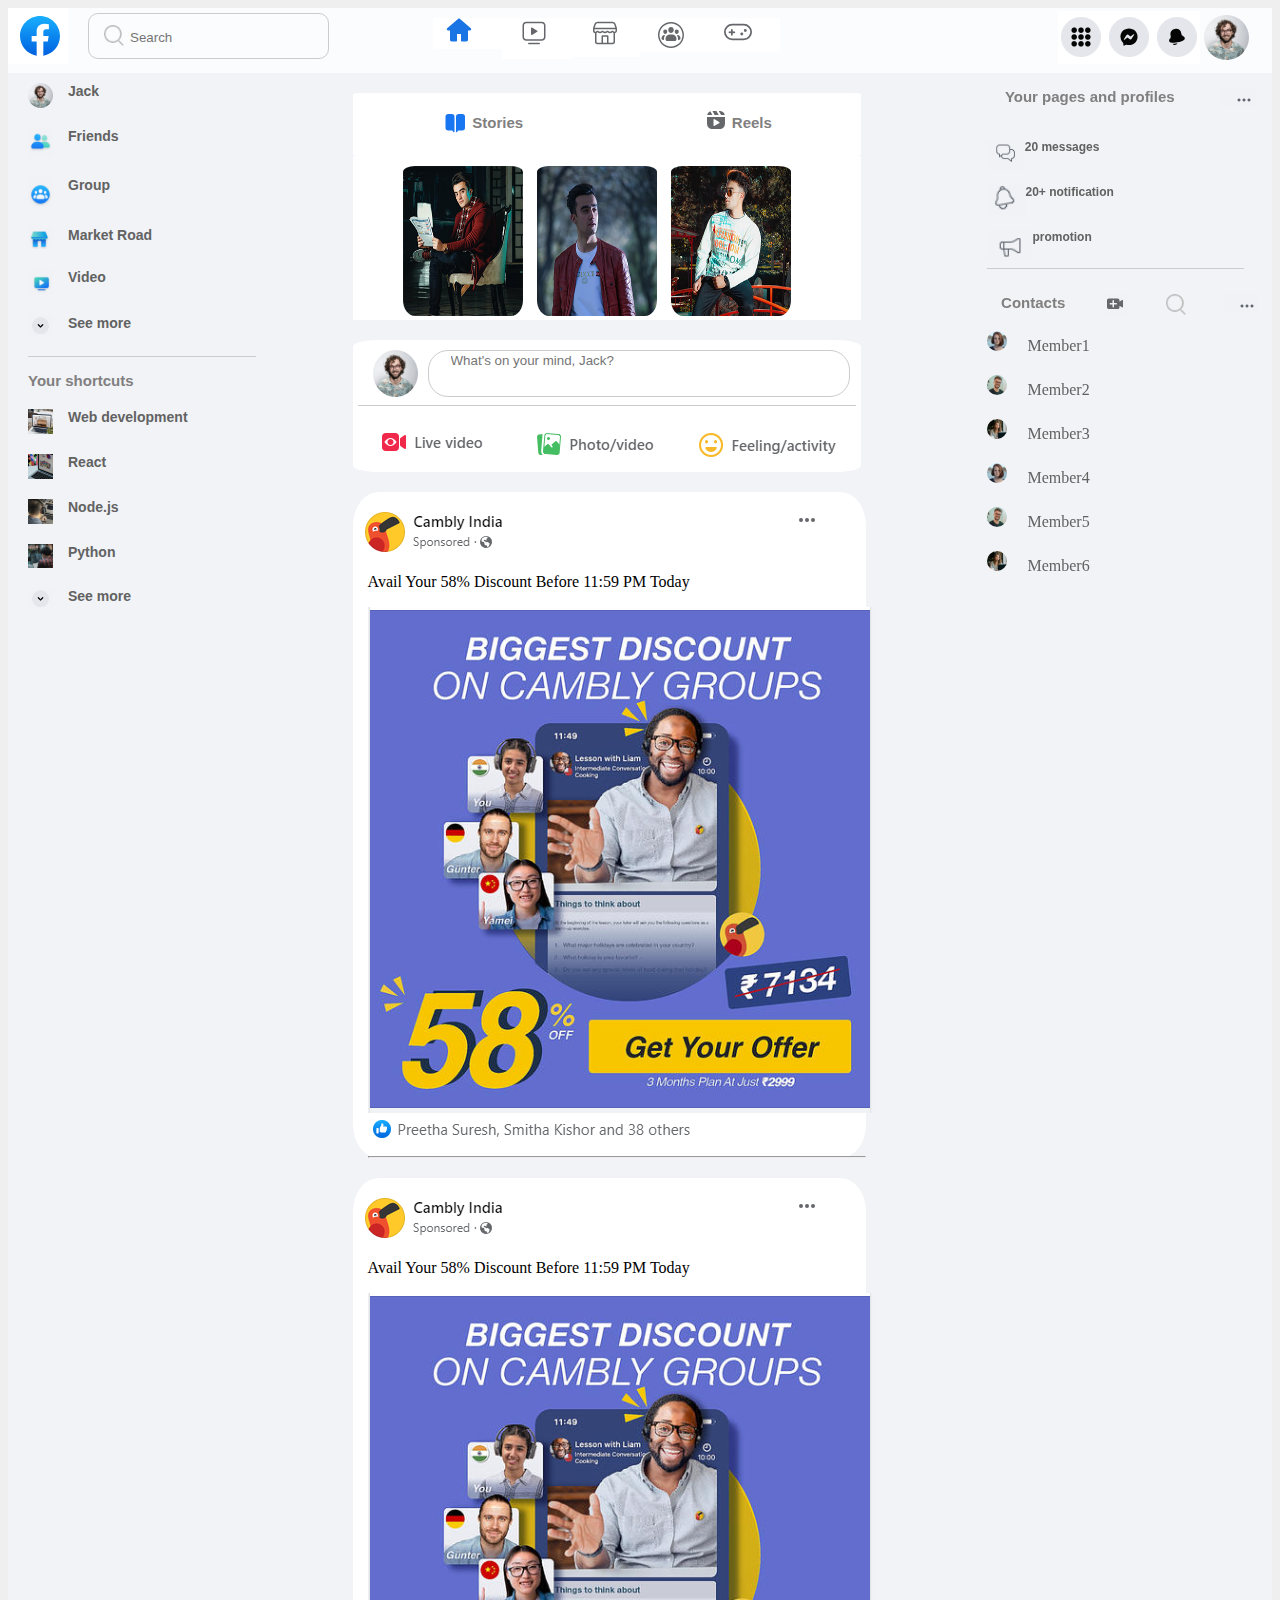
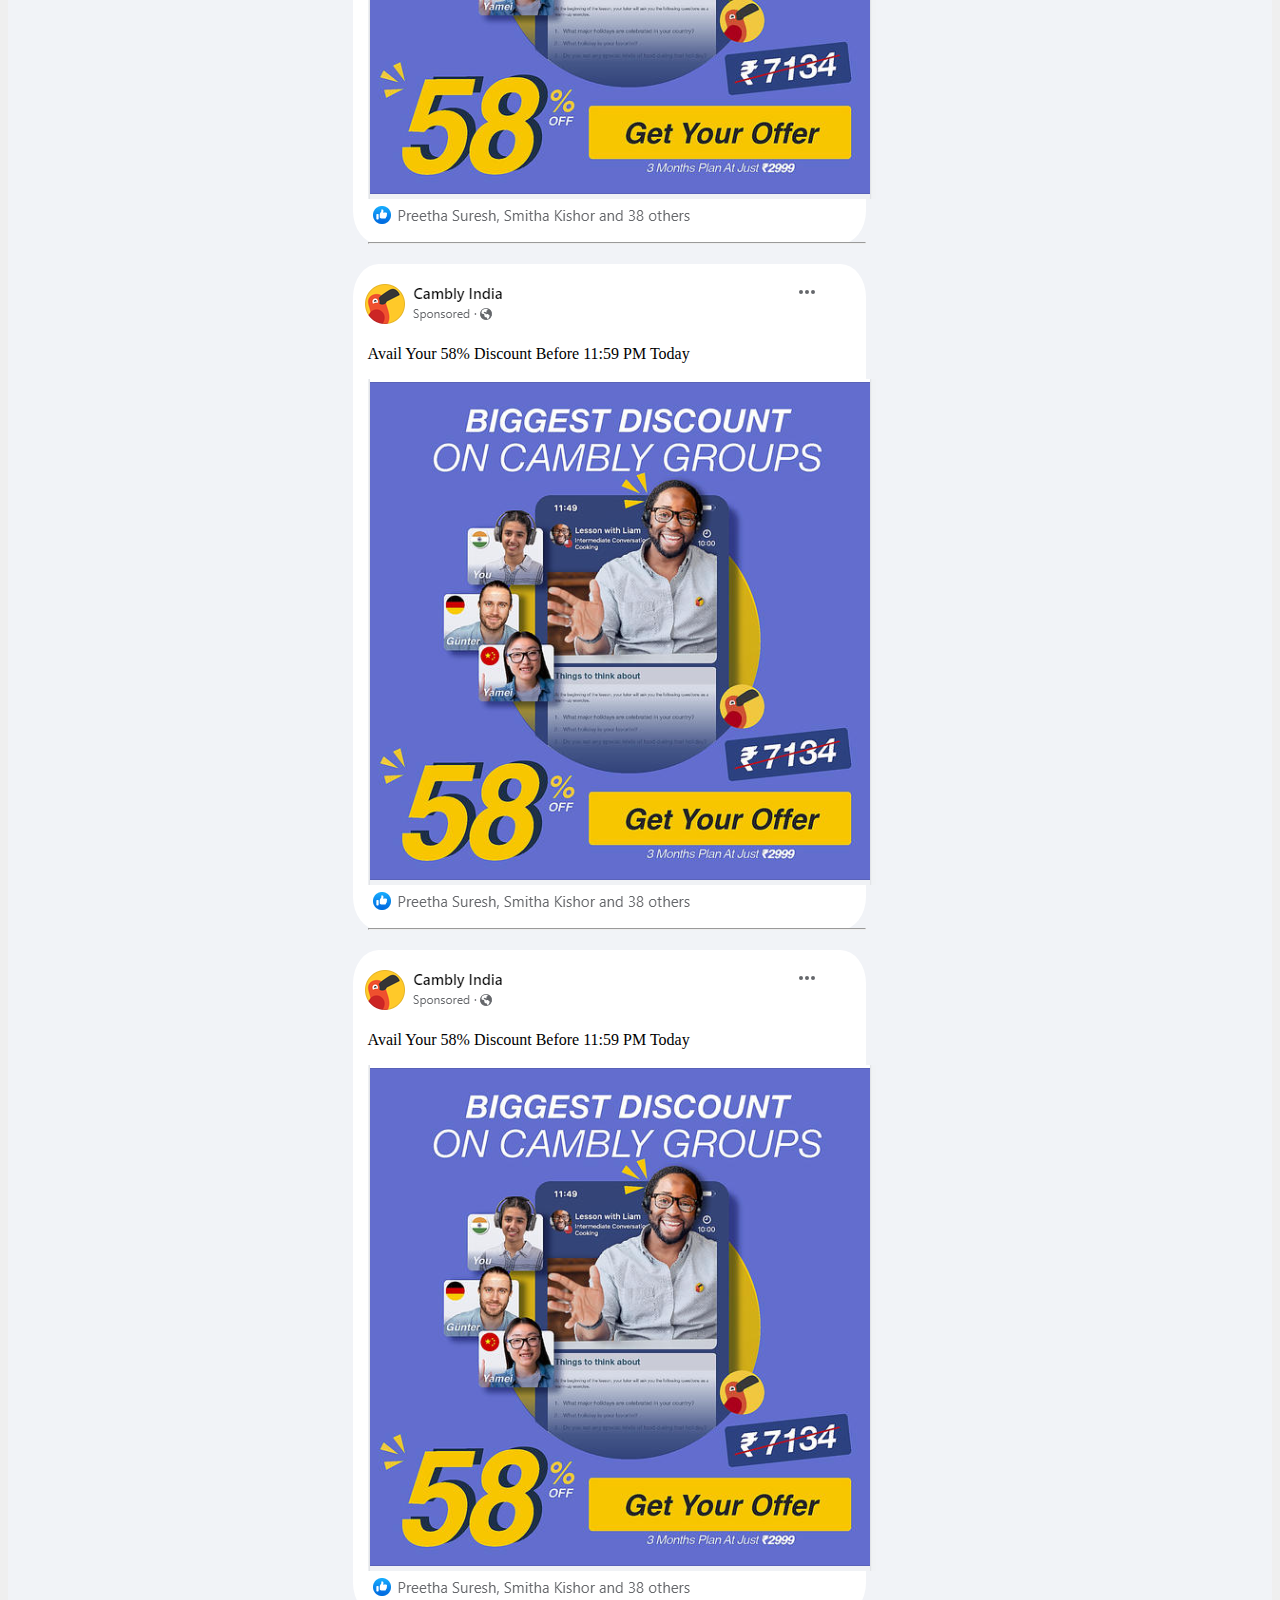
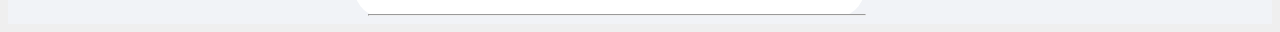
<file: index.html>
<!DOCTYPE html>
<html>
<head>
    <meta charset="UTF-8">
    <meta http-equiv="X-UA-compactable" content="IE=edge">

    <meta name="viewport" content="width=device-width, initial-scale=1.0">
<!-----By using this meta tag, you are making your web page responsive and mobile-friendly. 
    It allows the content to adapt and be legible on various devices, regardless of their screen size and resolution. 
    Without setting the viewport, the page might not display correctly on smaller screens, and users might have to zoom 
    in or scroll horizontally to read the content, which can result in a poor user experience.-->
    <title>Facebook</title>
    <link rel="stylesheet" href="style.css">
    
</head>

<body>
    <nav>
        <div class="nav-left">
            <img src="images/logo fb.png" class="logo">
            <div class="search-box">
            <table>
                <tr>
                    <td><img src="images/search.png"></td>
                    <td><input type="text" placeholder="Search"></td>
                </tr>
            </table>
            </div>
        </div>
        <div class="nav-middle">
             <span class="home-icons">
                <nav id="nav-3">
                    <a href="" class="link-home"><img src="images/1.png" alt=""></a>
                    <a href="" class="link-home"><img src="images/2.png" alt=""></a>
                    <a href="" class="link-home"><img src="images/3.png" alt=""></a>
                    <a href="" class="link-home"><img src="images/4.png" alt=""></a>
                    <a href="" class="link-home"><img src="images/5.png" alt=""></a>
                    </nav>
                
             </span>
        </div>   
        
        <div class="nav-right">
            <table class="table-row">
                <tr>
                    <td><img src="images/home fb right img.png"></td>
                    <td><img src="images/profile-pic.png" alt="" class="profile-pic"></td>
                
                </tr>
            </table>    
        </div>
    </nav>

    <!------------------------------------------main page code(left side)------------------------------------->
    <div class="container">

        <div class="left-sidebar">
            <div class="left-link">
                <a href=""><img src="images/profile-pic.png" class="profile-pic"><strong>Jack</strong></a>
                <a href=""><img src="images/friends.png"><strong>Friends</strong></a>
                <a href=""><img src="images/group.png"><strong>Group</strong></a>
                <a href=""><img src="images/marketplace.png"><strong>Market Road</strong></a>
                <a href=""><img src="images/video.png"><strong>Video</strong></a>
                <a href=""><img src="images/see-more.png"><strong>See more</strong></a>
            </div>
            <hr>
            <h3>Your shortcuts</h3>
            <div class="left-link">
                <a href=""><img src="images/shortcut-1.png">Web development</a>
                <a href=""><img src="images/shortcut-2.png">React</a>
                <a href=""><img src="images/shortcut-3.png">Node.js</a>
                <a href=""><img src="images/shortcut-4.png">Python</a>
                <a href=""><img src="images/see-more.png">See more</a>
            </div>

        </div>
    
            <!------------------------------------------main content code------------------------------------->       
        <div class="main-content">
                <div class="stories-reels">
                        <h3><img src="images/stories.png">Stories</h3>
                        <h3><img src="images/reels.png">Reels</h3>
                </div>
                
                <div class="div-photos">
                        <span class="photos">
                            <a><img id="first-photo" src="images/photo1.png"></a>
                            <a><img src="images/photo2.png"></a>
                            <a><img src="images/photo3.png"></a>
                        </span>
                </div>
                <div class="background-white">
                        <div class="post-videos">
                                <img src="images/profile-pic.png" alt="" class="profile-pic1" > 
                            <span class="input-box">
                                <input type="text"  placeholder="What's on your mind, Jack?" >
                            </span>
                        </div>
                
                        <hr>
                    <div class="live-videoicons">
                        <img src="images/liveVideo.png">
                        <img src="images/photovideo.png">
                        <img src="images/feeling act.png">
                    </div>
                </div>
            

                <div class="shared-data">
                    <div class="share-head">
                        <img src="images/cambly.png">
                        <img src="images/share seemore.png" alt="">
                    </div>
                    <div class="share-body1">
                        <p>Avail Your 58% Discount Before 11:59 PM Today</p>
                        <img src="images/cambly1.png">
                        <img src="images/likes.png">
                        <hr>
                     </div>
                </div>

                <div class="shared-data">
                    <div class="share-head">
                        <img src="images/cambly.png">
                        <img src="images/share seemore.png" alt="">
                    </div>
                    <div class="share-body1">
                        <p>Avail Your 58% Discount Before 11:59 PM Today</p>
                        <img src="images/cambly1.png">
                        <img src="images/likes.png">
                        <hr>
                     </div>
                </div>
                <div class="shared-data">
                    <div class="share-head">
                        <img src="images/cambly.png">
                        <img src="images/share seemore.png" alt="">
                    </div>
                    <div class="share-body1">
                        <p>Avail Your 58% Discount Before 11:59 PM Today</p>
                        <img src="images/cambly1.png">
                        <img src="images/likes.png">
                        <hr>
                     </div>
                </div>
                <div class="shared-data">
                    <div class="share-head">
                        <img src="images/cambly.png">
                        <img src="images/share seemore.png" alt="">
                    </div>
                    <div class="share-body1">
                        <p>Avail Your 58% Discount Before 11:59 PM Today</p>
                        <img src="images/cambly1.png">
                        <img src="images/likes.png">
                        <hr>
                     </div>
                </div>
                        
                    <div class="demo">
                    </div>
    
                        
            </div>
   

            


    
        
        
            <!-------------------------------------------rightsidebar------------------------------------------>       
        
        <div class="right-sidebar">
            <div class="right-pageinfo">
               <sapn class="pageinfo">
                    <h3>Your pages and profiles</h3>
                    <a href=""><img src="images/see-more1.png" alt=""></a>
                </sapn>
                <div class="sub-right">
                <a href=""><img src="images/msg.png">20 messages</a>
                <a href=""><img src="images/notific.png">20+ notification</a>
                <a href=""><img src="images/promo.png">promotion</a>
                </div>
                <hr>
                <span class="pageinfo">
                    <h3>Contacts</h3>
                    <a href=""><img src="images/icons8-video-call-24.png" alt=""></a>
                    <a href=""><img src="images/search.png" alt="" width="20px"></a>
                    <a href=""><img src="images/see-more1.png" alt=""></a>
                </sapn>
            </div>
            <div class="online-member">
                    <a href=""><img src="images/member-1.png" alt="">Member1</a>
                    <a href=""><img src="images/member-2.png" alt="">Member2</a>
                    <a href=""><img src="images/member-3.png" alt="">Member3</a>
                    <a href=""><img src="images/member-1.png" alt="">Member4</a>
                    <a href=""><img src="images/member-2.png" alt="">Member5</a>
                    <a href=""><img src="images/member-3.png" alt="">Member6</a>

            </div>
        </div>

    </div>
  
   

</body> 
</html>
</file>
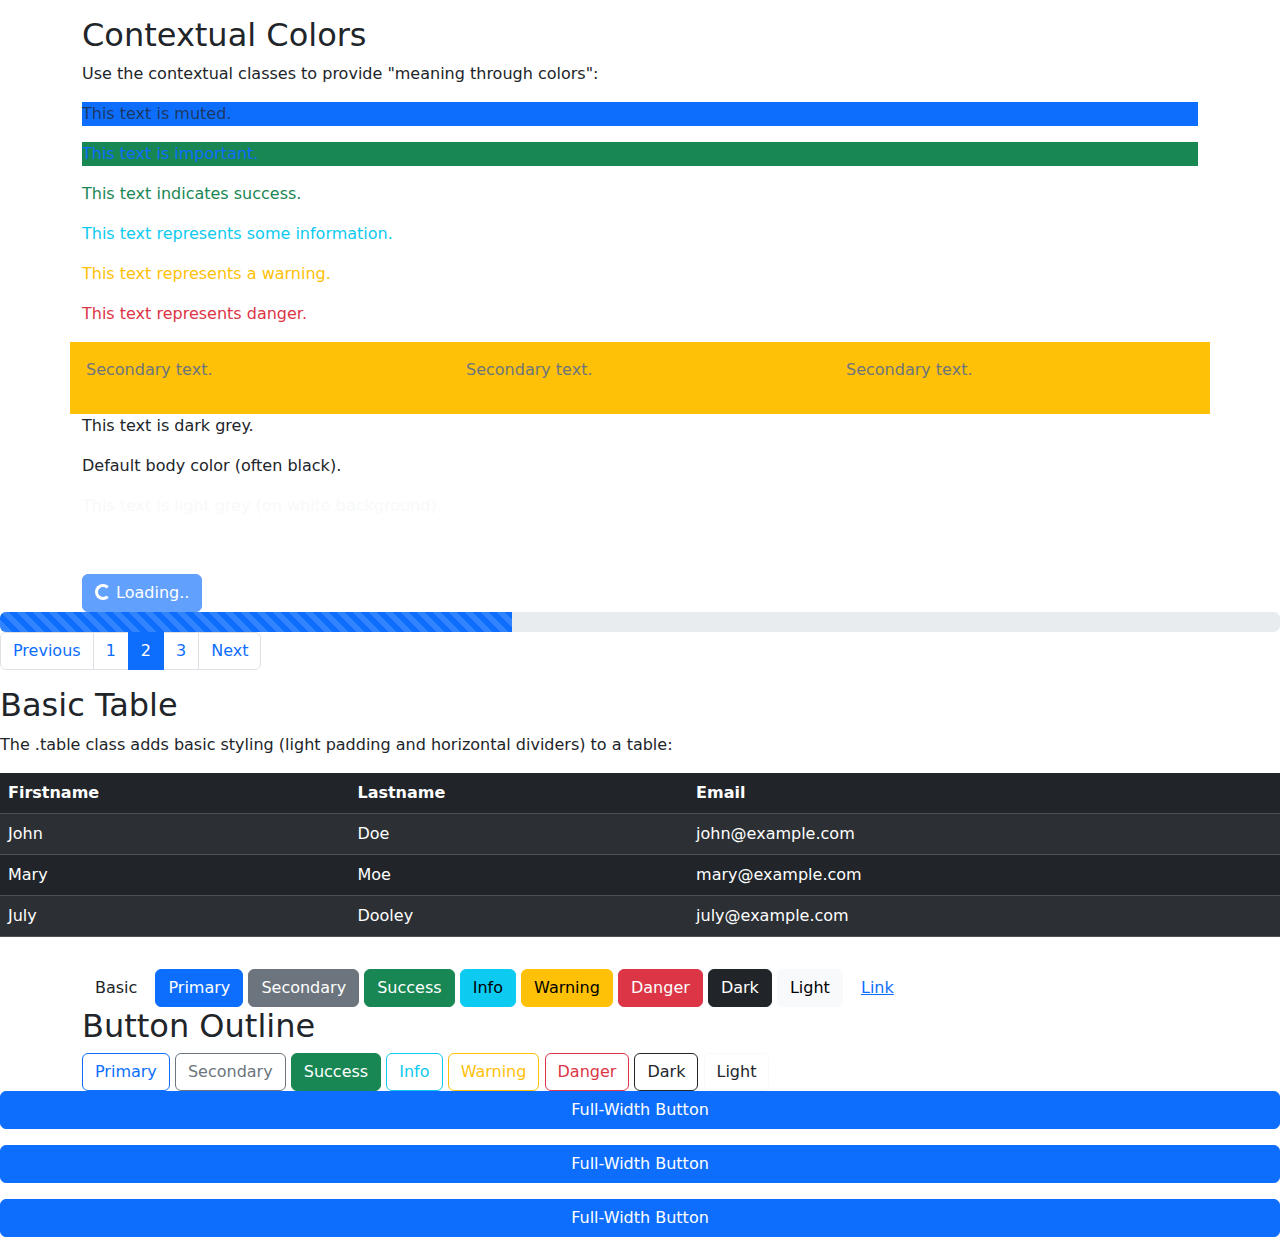
<file: Bootstrap/Demo.html>
<!DOCTYPE html>
<html lang="en">
<head>
  <title>Bootstrap Example</title>
  <meta charset="utf-8">
  <meta name="viewport" content="width=device-width, initial-scale=1">
  <link href="https://cdn.jsdelivr.net/npm/bootstrap@5.3.0/dist/css/bootstrap.min.css" rel="stylesheet">
  <script src="https://cdn.jsdelivr.net/npm/bootstrap@5.3.0/dist/js/bootstrap.bundle.min.js"></script>
</head>
<body>

<div class="container mt-3">
  <h2>Contextual Colors</h2>
  <p>Use the contextual classes to provide "meaning through colors":</p>
  <p class="text-muted text-bg-primary">This text is muted.</p>
  <p class="text-primary text-bg-success">This text is important.</p>
  <p class="text-success">This text indicates success.</p>
  <p class="text-info">This text represents some information.</p>
  <p class="text-warning">This text represents a warning.</p>
  <p class="text-danger" >This text represents danger.</p>
  <div class="row">
            <div class="bg-warning p-3 col p-3">
                <p class="text-secondary ">Secondary text.</p>
            </div>
            <div class="bg-warning p-3 col p-3">
                <p class="text-secondary ">Secondary text.</p>
            </div>
            <div class="bg-warning p-3 col p-3">
                <p class="text-secondary ">Secondary text.</p>
            </div>
  </div> 
  <p class="text-dark">This text is dark grey.</p>
  <p class="text-body">Default body color (often black).</p>
  <p class="text-light">This text is light grey (on white background).</p>
  <p class="text-white">This text is white (on white background).</p>
  <button class="btn btn-primary" disabled>
    <span class="spinner-border spinner-border-sm"></span>
    Loading..
  </button>
</div>

<div class="progress" style="height:20px">
    <div class="progress-bar progress-bar-striped" style="width:40%;"></div>
</div>

<ul class="pagination">
    <li class="page-item"><a class="page-link" href="#">Previous</a></li>
    <li class="page-item"><a class="page-link" href="#">1</a></li>
    <li class="page-item active"><a class="page-link" href="#">2</a></li>
    <li class="page-item"><a class="page-link" href="#">3</a></li>
    <li class="page-item"><a class="page-link" href="#">Next</a></li>
  </ul>

<h2>Basic Table</h2>
  <p>The .table class adds basic styling (light padding and horizontal dividers) to a table:</p>    
  <div class="table-responsive">

  <table class="table table-striped table-hover table-dark">
    <thead>
      <tr>
        <th>Firstname</th>
        <th>Lastname</th>
        <th>Email</th>
      </tr>
    </thead>
    <tbody>
      <tr>
        <td>John</td>
        <td>Doe</td>
        <td>john@example.com</td>
      </tr>
      <tr>
        <td>Mary</td>
        <td>Moe</td>
        <td>mary@example.com</td>
      </tr>
      <tr>
        <td>July</td>
        <td>Dooley</td>
        <td>july@example.com</td>
      </tr>
    </tbody>
  </table>
</div>
<div class="container mt-3 ">
    <button type="button" class="btn">Basic</button>
    <button type="button" class="btn btn-primary">Primary</button>
    <button type="button" class="btn btn-secondary">Secondary</button>
    <button type="button" class="btn btn-success">Success</button>
    <button type="button" class="btn btn-info">Info</button>
    <button type="button" class="btn btn-warning">Warning</button>
    <button type="button" class="btn btn-danger">Danger</button>
    <button type="button" class="btn btn-dark">Dark</button>
    <button type="button" class="btn btn-light">Light</button>
    <button type="button" class="btn btn-link">Link</button>
</div>

<div class="container">
    <h2>Button Outline</h2>
    <button type="button" class="btn btn-outline-primary">Primary</button>
    <button type="button" class="btn btn-outline-secondary">Secondary</button>
    <button type="button" class="btn btn-outline-success btn btn-primary active">Success</button>
    <button type="button" class="btn btn-outline-info">Info</button>
    <button type="button" class="btn btn-outline-warning">Warning</button>
    <button type="button" class="btn btn-outline-danger">Danger</button>
    <button type="button" class="btn btn-outline-dark">Dark</button>
    <button type="button" class="btn btn-outline-light text-dark">Light</button>
  </div>

  <div class="d-grid gap-3">
    <button type="button" class="btn btn-primary btn-block">Full-Width Button</button>
    <button type="button" class="btn btn-primary btn-block">Full-Width Button</button>
    <button type="button" class="btn btn-primary btn-block">Full-Width Button</button>
  </div>


  
</body>
</html>
</file>
<file: style.css>
body{
    background: #efefef;
    display: block;
    margin: 8px;
    width: fit-content;
    height: fit-content;
}

nav{
    display: flex;
    justify-content: space-between;
    background: #fafcfd;
    position: sticky;
    top: 0;
    z-index: 100;
    
}
nav .search-box{
    border: 1px solid #ccc;
    padding: 8px 12px;
    border-radius: 10px;
    width:215px;
    margin-left: 80px;
    margin-top: -55px;
    height: 28px;
    cursor: pointer;
}
.nav-left
{
    width:350px;
    margin-right: -200px;
}
.home-icons{
    display: flex;
    justify-content: space-between;
    padding-top: 10px;
    padding-bottom: 10px;
}
.link-home:hover {
    color:  #dbdcdf;
    background-color: #dbdcdf;
    padding: 1px 1px;
  }
.nav-left img
{
    cursor: pointer;
}
nav .search-box input
{
    width: 400px;
    border:0;
    outline: 0;
    background: transparent;
}
nav .search-box img
{
    width: 20px;
    cursor: pointer;
}
.nav-middle
{
    margin-left:0px;
}
.profile-pic{
    width:45px;
    border-radius: 50%;
    margin-right: 20px;
    margin-top:0;
    cursor: pointer;
}
.nav-right img
{
    cursor: pointer;
}
/*-------------------------------- main page code-------------------------------*/

.container
{
    display: flex;
    justify-content:space-between;
    margin-top: 0;
    background: #f1f3f7;
    width:auto;
    height: auto;
    position: relative;
}
.left-sidebar
{
    flex-basis:25%;
    position:sticky;
    margin-left:20px;
    margin-top: 10px;
    align-self: flex-start;
    
   
}
.right-sidebar
{
    flex-basis:25%;
    position: sticky;
    top:70px;
    align-self: flex-start;
    margin-left: 100px;
    
    
}
/*-------------------------------Main content-----------------------*/

.main-content
{
    flex-basis: 47%;
    margin-left: 40px;
}
.stories-reels
{
    margin-top: 20px;
    background: #ffffff;
    width:95%;
    display: flex;
    flex-direction: row;
    flex-wrap: nowrap;
    align-content: flex-end;
    justify-content: space-around;
    border: 1px;
    border-radius: 2%;
}
.div-photos
{
    display: flex;
    flex-direction: row;
    justify-content: flex-start;
    flex-wrap: nowrap;
    background: #ffffff;
    width:95%;
    
    border:1px;
    border-color: #ffffff;
    
}
.div-photos a img{
    border-top: #1c1e21;
    padding-top: 10px;
    width: 120px;
    height: 150px;
    margin-left: 10px;
    justify-content: center;
    border-radius: 10%;
}
#first-photo
{
    margin-left: 50px;
}
.background-white
{
    padding-top: 10px;
    margin-top: 20px;
    background: #ffffff;
    border-radius: 5%;
    width:95%;
    
}
.post-videos{
   
    display: flex;
    justify-content:flex-start;
    
}
.post-videos .input-box
{
    border: 1px solid #ccc;
    margin-left: 10px;
    margin-top: 0;
    padding-left:20px;
    border-radius: 20px;
    display: inline-block;
    width:400px;
    height: 45px;
    cursor: pointer;
}

.post-videos .input-box input
{
    width: 400px;
    border:0;
    outline: 0;
    background: transparent;
}
.post-videos .profile-pic1
{
    width:45px;
    border-radius: 50%;
    margin-left: 20px;
    margin-top:0;
    cursor: pointer;
}

.background-white hr{
    border: 0;
    height: 1px;
    background: #ccc;
    width:98%;
    margin-left:5px ;
    margin-right: 10px;
    margin-bottom: 10px;
}
.live-videoicons img
{
    justify-content: flex-start;
    padding-left: 20px;
    padding-top: 1px;
}

.shared-data
{
    padding-top: 10px;
    margin-top: 20px;
    background: #ffffff;
    border-radius: 5%;
    width:96%;
    
}
.share-head 
{
    display: flex;
    justify-content: space-between;
    width:95%;
}
.share-head img{
    border-radius: 100px;
    width:fit-content;
    height:fit-content;
}
.share-body1
{
    margin-left: 15px;
}
.demo
{
    background: #1c1e21;
    width:100%;
}











.left-link a
{
    text-decoration:none;
    font-style:normal;
    font-weight:bolder;
    font-size: 14px;
    font-family: 'Lucida Sans', 'Lucida Sans Regular', 'Lucida Grande', 'Lucida Sans Unicode', Geneva, Verdana, sans-serif;
    display: flex;
    width:200px;
    margin-bottom: 20px;
    color: #626262;
    width:fit-content;
}
.left-link a:hover{
    background-color: #dbdcdf;
    padding: 1px 1px;
     width:200px;
     height: 25px;
     border-radius: 5%;
 }

.left-link a img{
    width: 25px;
    margin-right: 15px;
}
.left-sidebar hr{
    border: 0;
    height: 1px;
    background: #ccc;
    width:80%;
    margin-left:0px ;
    margin-bottom: 10px;
}
h3{
    display: flex;
    flex-direction: row;
    justify-content: flex-start;
    align-items: center;
    font-family: Verdana, Geneva, Tahoma, sans-serif;
    font-size: 15px;
    color: #817f7f;
    margin-bottom: 20px;
}
.pageinfo
{
    display: flex;
    justify-content: space-around;
    flex-direction: row;
    flex-wrap: wrap;
   align-content: center;
    
}
.pageinfo img{
    padding-top: 15px;
    display: flex;
    margin-left: 10px;
}
.right-pageinfo img{
    cursor: pointer;
}

.sub-right a{
    text-decoration:none;
    font-style:normal;
    font-weight:bolder;
    font-size: 12px;
    font-family: 'Lucida Sans', 'Lucida Sans Regular', 'Lucida Grande', 'Lucida Sans Unicode', Geneva, Verdana, sans-serif;
    display: flex;
    justify-content:space-between;
    color: #626262;
    width: fit-content;
    justify-content: center;
    padding-top: 15px;
}
.sub-right a img {

    display:flex;
    height: 30px;
    width: fit-content;
    justify-content: flex-start; 
    padding-top: 0;   
    
}
.right-sidebar hr{
    border: 0;
    height: 1px;
    background: #ccc;
    width:90%;
    margin-left:0px ;
    margin-bottom: 10px;
}
.online-member
{
    display: flex;
    justify-content: center;
    flex-wrap: nowrap;
    flex-direction: column;

}

.online-member img
{
    width:20px;
    border-radius: 50%;
    margin-right: 20px;
    margin-top:0;
    cursor: pointer;
 

}
.online-member a{
    text-decoration: none;
    width:200px;
    margin-bottom: 20px;
    color: #626262;
    width:fit-content;
}
</file>
